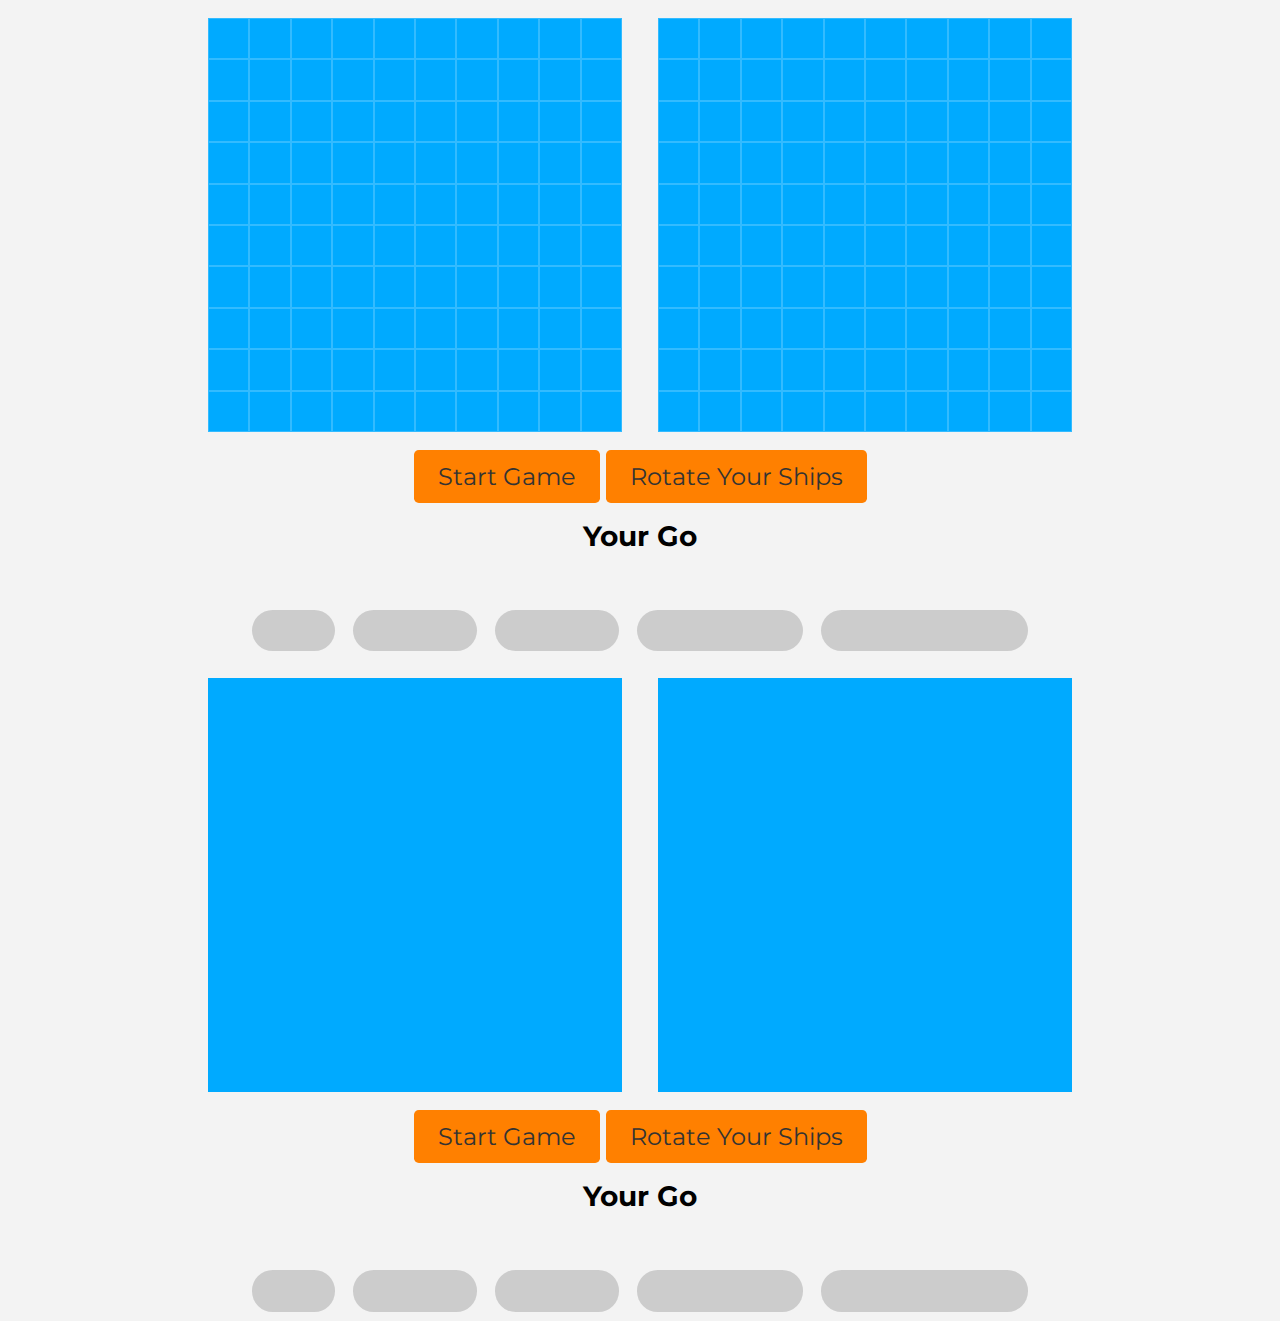
<file: HTML/battleships.html>
<!DOCTYPE html>
<html lang="en" dir="ltr">
  <head>
    <meta charset="utf-8">
    <title>Battle Ships</title>
    <link rel="stylesheet" href="/CSS/battleships.css">
    <link href="https://fonts.googleapis.com/css2?family=Bangers&family=Montserrat&display=swap" rel="stylesheet">
    <script>
     
    </script>
    <script src="/JS/battleships.js" charset="utf-8"></script>
  </head>
  <body>
    <div class="container">
      <div class="battleship-grid grid-user"></div>
      <div class="battleship-grid grid-computer"></div>
    </div>
 
    <div class="container hidden-info">
      <div class="setup-buttons" id="setup-buttons">
        <button id="start" class="btn">Start Game</button>
        <button id="rotate" class="btn">Rotate Your Ships</button>
      </div>
      <h3 id="whose-go" class="info-text">Your Go</h3>
      <h3 id="info" class="info-text"></h3>
    </div>
 
    <div class="container">
      <div class="grid-display">
        <div class="ship destroyer-container" draggable="true"><div id="destroyer-0"></div><div id="destroyer-1"></div></div>
        <div class="ship submarine-container" draggable="true"><div id="submarine-0"></div><div id="submarine-1"></div><div id="submarine-2"></div></div>
        <div class="ship cruiser-container" draggable="true"><div id="cruiser-0"></div><div id="cruiser-1"></div><div id="cruiser-2"></div></div>
        <div class="ship battleship-container" draggable="true"><div id="battleship-0"></div><div id="battleship-1"></div><div id="battleship-2"></div><div id="battleship-3"></div></div>
        <div class="ship carrier-container" draggable="true"><div id="carrier-0"></div><div id="carrier-1"></div><div id="carrier-2"></div><div id="carrier-3"></div><div id="carrier-4"></div></div>
      </div>
    </div>
	<div class="Background-audio">
		<audio controls autoplay loop hidden>
		  <source src="/AUDIO/[Drumstep] - Tristam & Braken - Flight [Monstercat Release].mp3" type="" />
		</audio>
	  </div>
  </body>



<!DOCTYPE html>
<html lang="en" dir="ltr">

<head>
	<meta charset="utf-8">
	<title>Battle Ships</title>
	<link rel="stylesheet" href="/CSS/battleships.css">
	<link href="https://fonts.googleapis.com/css2?family=Bangers&family=Montserrat&display=swap" rel="stylesheet">
	<script>
		let gameMode = 'singlePlayer'
	</script>
	<script src="/JS/battleships.js" charset="utf-8"></script>
</head>

<body>
	<div class="container">
		<div class="battleship-grid grid-user"></div>
		<div class="battleship-grid grid-computer"></div>
	</div>

	<div class="container hidden-info">
		<div class="setup-buttons" id="setup-buttons">
			<button id="start" class="btn">Start Game</button>
			<button id="rotate" class="btn">Rotate Your Ships</button>
		</div>
		<h3 id="whose-go" class="info-text">Your Go</h3>
		<h3 id="info" class="info-text"></h3>
	</div>

	<div class="container">
		<div class="grid-display">
			<div class="ship destroyer-container" draggable="true">
				<div id="destroyer-0"></div>
				<div id="destroyer-1"></div>
			</div>
			<div class="ship submarine-container" draggable="true">
				<div id="submarine-0"></div>
				<div id="submarine-1"></div>
				<div id="submarine-2"></div>
			</div>
			<div class="ship cruiser-container" draggable="true">
				<div id="cruiser-0"></div>
				<div id="cruiser-1"></div>
				<div id="cruiser-2"></div>
			</div>
			<div class="ship battleship-container" draggable="true">
				<div id="battleship-0"></div>
				<div id="battleship-1"></div>
				<div id="battleship-2"></div>
				<div id="battleship-3"></div>
			</div>
			<div class="ship carrier-container" draggable="true">
				<div id="carrier-0"></div>
				<div id="carrier-1"></div>
				<div id="carrier-2"></div>
				<div id="carrier-3"></div>
				<div id="carrier-4"></div>
			</div>
		</div>
	</div>


	<div class="background-music">
		<audio controls autoplay loop hidden>
			<source src="/AUDIO/[Drumstep] - Tristam & Braken - Flight [Monstercat Release].mp3">
		</audio>
	</div>
</body>


</html>
</file>
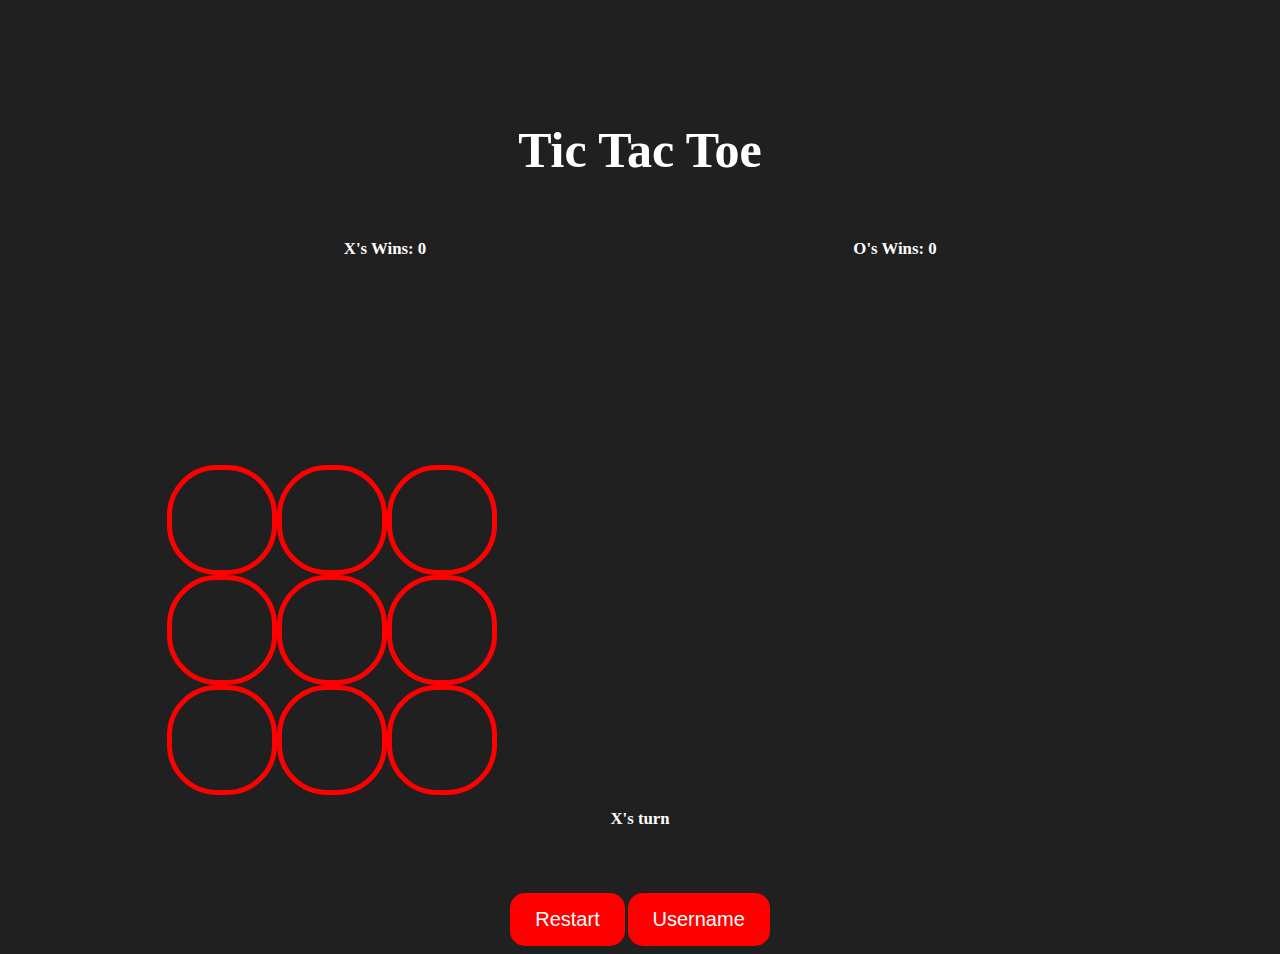
<file: HTML/tictactoe.html>
<html lang="en">

<head>
  <meta charset="UTF-8">
  <meta http-equiv="X-UA-Compatible" content="IE=edge">
  <meta name="viewport" content="width=device-width, initial-scale=1.0">
  <title>Tic tac toe</title>

  <link rel="stylesheet" href="/CSS/tictactoe.css">

</head>

<body>



  <div class="gameContainer">
    <h1>Tic Tac Toe</h1>
  </div>


  <p class="demo"></p>
  <div class="credits">
    <div>&nbsp;</div>
  
    <div class="text-center">

      <h2>X's Wins: <span class="firstplayerCredits">0</span></h2>
      <div class="computer-dice">

      </div>
    </div>
    <div>&nbsp;</div>
    <div class="text-center">
      <h2>O's Wins: <span class="secondplayerCredits">0</span></h2>
    </div>
    <div>&nbsp;</div>
  </div>

  <div class="cellContainer">
    <div cellIndex="0" class="cell"></div>
    <div cellIndex="1" class="cell"></div>
    <div cellIndex="2" class="cell"></div>
    <div cellIndex="3" class="cell"></div>
    <div cellIndex="4" class="cell"></div>
    <div cellIndex="5" class="cell"></div>
    <div cellIndex="6" class="cell"></div>
    <div cellIndex="7" class="cell"></div>
    <div cellIndex="8" class="cell"></div>
  </div>




  <h2 class="turnText"></h2>
  <button class="restartButton">Restart</button>

  <button class="Userbtn">Username</button>




  <div class="Background-audio">
    <audio controls autoplay loop hidden>
      <source src="/AUDIO/Shreksophone (Original).mp3" type="" />
    </audio>
  </div>












  <script src="/JS/tictactoe.js"></script>
</body>

</html>

</script>
</body>

</html>
</file>
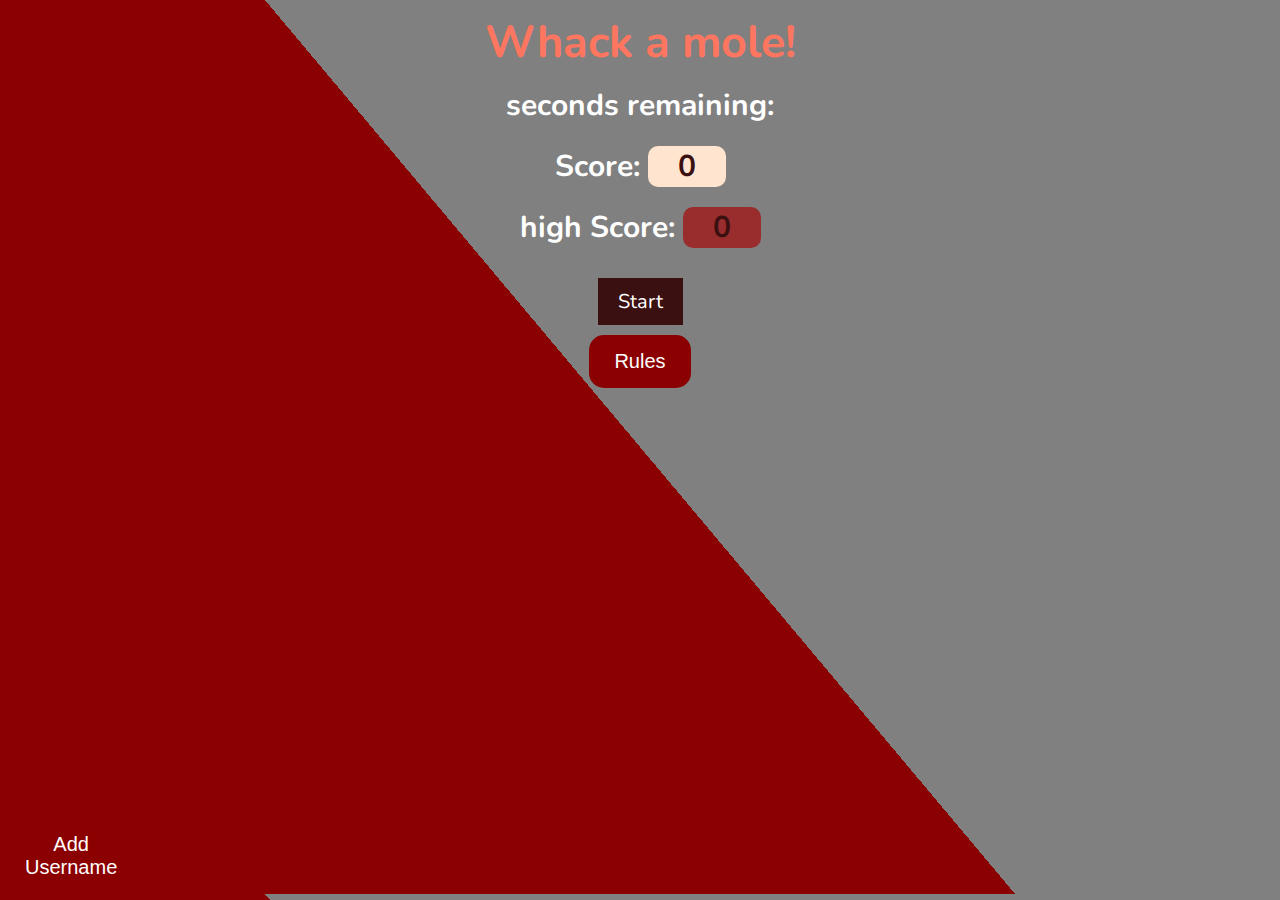
<file: HTML/whackamole.html>
<!DOCTYPE html>
<html lang="en">

<head>
  <meta charset="UTF-8">
  <meta http-equiv="X-UA-Compatible" content="IE=edge">
  <meta name="viewport" content="width=device-width, initial-scale=1.0">
  <title>Document</title>
  <link rel="stylesheet" href="/CSS/whackamole.css">
</head>

<body>
  <div class="overlay" onclick="off()">
    <div class="text">
      <article>
        <p>Objective:</p>

        <p>The goal of the game is to score as many points as possible by successfully whacking moles that randomly
          appear
          from their holes.</p>

        <p> Game Setup:</p>

        <p>The game board consists of multiple mole holes, each equipped with a mole that can pop up.
          cursor is provided for players to use for whacking the mole(s).
          After youve scored 15 points, a second mole will appear.</p>

        <p>Scoring:</p>

        <p>Each successfully whacked mole earns the player 1 point.
          The score goes down when you miss or click a mole to late.</p>

        <p>Game Duration:</p>

        <p>The game takes 25 seconds.</p>

        <p>Game Start:</p>

        <p>Players start with their cursor on the game board.
          The moles are initially hidden in their holes.</p>

        <p>Gameplay:</p>

        <p> When the game starts, moles will randomly pop up from their holes.
          Players must quickly and accurately whack the moles with the mallet to score points.</p>

        <p>Penalties:</p>

        <p>Avoid hitting the game board or holes without moles, as this may result in penalties or point deductions.</p>
      </article>
    </div>
  </div>

  <header>
    <h1>Whack a mole!</h1>
    <h2>seconds remaining: <span id="timer"></span> </h2>
    <h2>Score: <span class="score">0</span></h2>
    <h2><span class="missScore"></span></h2>
    <h2>high Score: <span class="highscore">0</span></h2>

    <button class="start">Start</button>
  </header>
  <button class="rules" onclick="on()">Rules</button>

  <main>
    <div class="game">
      <div class="hole hole1">
        <div class="mole"></div>
      </div>
      <div class="hole hole2">
        <div class="mole"></div>
      </div>
      <div class="hole hole3">
        <div class="mole"></div>
      </div>
      <div class="hole hole4">
        <div class="mole"></div>
      </div>
      <div class="hole hole5">
        <div class="mole"></div>
      </div>
      <div class="hole hole6">
        <div class="mole"></div>
      </div>
      <div class="hole hole7">
        <div class="mole"></div>
      </div>
      <div class="hole hole8">
        <div class="mole"></div>
      </div>
      <div class="hole hole9">
        <div class="mole"></div>
      </div>
    </div>
    <p class="demo"></p>
    <button class="Userbtn" onclick="myUsername()">Add Username</button>
  </main>

  <div class="achtergrond-geluid">
    <audio controls autoplay loop hidden>
      <source src="/AUDIO/Mario Kart Wii - Coconut Mall [Remix].mp3">
    </audio>
  </div>
  <script src="/JS/whackamole.js"></script>
</body>

</html>
</file>
<file: CSS/battleships.css>
html{cursor: url(/IMG/Naamloos.png), auto; }
h1 {
    text-align: center;
    color: #f50a0a;
}





.connected,
.ready {

  font-weight: normal;
  opacity: .25;
  text-decoration: line-through;
}
.connected.active,
.ready.active {
  opacity: 1;
  text-decoration: none;
}

.restartButton {
  display: inline-block;
  padding: 15px 25px;
  font-size: 20px;
  text-align: center;
  text-decoration: none;
  outline: none;
  color: #fff;
  background-color: darkred;
  border: none;
  border-radius: 15px;
  margin-top: 100px;
  margin-left: 900px;
  cursor: url(/IMG/Naamloos.png), auto;
}


.restartButton:hover {
  cursor: url(/IMG/Naamloos.png), auto;
  background-color: rgb(199, 5, 5);
}

.restartButton:hover {
  cursor: url(/IMG/Naamloos.png), auto;
  background-color: rgb(199, 5, 5);

}

.luffy {
  height: 400px;
}

.garp {
  height: 400px;
} */
 html {
  cursor: url(/IMG/Naamloos.png), auto;
}

h1 {
  text-align: center;
  color: #f50a0a;
}

/* * {
  padding: 0;
  margin: 0;
  box-sizing: border-box;
}
 
body {
  cursor: url(/IMG/Naamloos.png), auto;
  background: #000000;
}
 
#board {
  position: relative;
  width: 100%;
  min-width: 550px;
}
 
#messageArea {
  width: 100%;
  text-align: center;
  margin-top: 5px;
  color: #ffffff;
  font-family: "Fascinate Inline";
  font-size: 25px;
}
 
table {
  border-collapse: separate;
  border-spacing: 3px;
  margin: 0 auto;
}
 
td {
  position: relative;
  width: 70px;
  height: 70px;
  border: 2px solid #ffffff;
  border-radius: 15px;
}
 
td:hover {
  background: #7a0909;
}
 
td div {
  width: 70px;
  height: 70px;
 }
 
.numbers, .letters {
  text-align: center;
  font-size: 20px;
  font-family: "Baloo Bhaina";
  color: #f4f8ff;
  height: 40px;
  width: 40px;
  border: none;
}
 
.hit {
  position: absolute;
  bottom: 5px;
  left: 5px;
  width: 60px;
  height: 30px;
  background: #851B15;
  border-radius: 5px 5px 50px 35px;
  animation: wave 1s ease-in-out infinite alternate;
}
 
 @keyframes wave {
  0% {transform: rotate(-7deg)}
  100% {transform: rotate(5deg)}
}
 
.hit::after {
  content: '';
  position: absolute;
  top: 8px;
  left: 8px;
  width: 10px;
  height: 10px;
  background: #D2995F;
  border-radius: 50%;
  box-shadow: 15px 0 #FCCE9E,
              30px 0 #D2995F;
}
 
.hit::before {
  content: '';
  position: absolute;
  bottom: 30px;
  left: 10px;
  width: 16px;
  height: 30px;
  background: #5A0400;
  box-shadow: 15px 4px 0 -4px #AC3B35;  
}
 
.miss {
  width: 60px;
  height: 10px;
  position: absolute;
  top: 30px;
  left: 5px;
  border-radius: 5px;
  background: #ff0000;
  transform-origin: center center;
  transform: rotate(45deg);
  box-shadow: 3px 3px #700000;
  animation: blow 0.5s ease-in;
}
 
@keyframes blow {
  0% {transform: scale(0);}
  1% {transform: rotate(45deg);}
  80% {transform: scale(1.7);}
  100% {transform: scale(1);}
}
 
.miss::after {
  content: '';
  width: 60px;
  height: 10px;
  position: absolute;
  border-radius: 5px;
  background: #700000;
  transform: rotate(90deg);
  box-shadow: 3px -3px #ffffff;
} */

body {
  margin: 0;
  background-color: #F3F3F3;
  overflow-x: hidden;
}

*,
*::before,
*::after {
  font-family: 'Montserrat', sans-serif;
  box-sizing: border-box;
}

.splash-container {
  display: flex;
  flex-direction: column;
  justify-content: center;
  align-items: center;
  height: 66vh;
}

.splash-title {
  font-family: 'Bangers', cursive;
  font-size: 10rem;
}

.splash-battleship-image {
  position: absolute;
  bottom: 5vh;
  left: 20vw;
  width: 100%;
  transform: rotateY(180deg);
  pointer-events: none;
  opacity: .25;
}

.btn {
  font-size: inherit;
  background-color: hsl(30, 100%, 50%);
  padding: .5em 1em;
  outline: none;
  border: none;
  text-decoration: none;
  cursor: pointer;
  border-radius: .2em;
  color: #333;
}

.btn:hover,
.btn:focus {
  background-color: hsl(30, 100%, 40%);
}

.splash-btn {
  font-size: 2rem;
  margin-left: 2rem;
}

.splash-btn:first-child {
  margin-left: 0;
}

.container {
  display: flex;
  justify-content: center;
  width: 100%;
}

.battleship-grid {
  margin: 2vmin;
  display: grid;
  background-color: hsl(200, 100%, 50%);
  grid-template-rows: repeat(10, 4.6vmin);
  grid-template-columns: repeat(10, 4.6vmin);
}

.grid-computer>.taken,
.grid-computer>.boom {
  background-color: hsl(200, 100%, 50%) !important;
  border-radius: 0 !important;
}

.taken,
.ship {
  position: relative;
  background-color: hsl(0, 0%, 80%);
}

.taken.start.vertical,
.taken.start.vertical::before {
  border-top-left-radius: 50%;
  border-top-right-radius: 50%;
}

.taken.end.vertical,
.taken.end.vertical::before {
  border-bottom-left-radius: 50%;
  border-bottom-right-radius: 50%;
}

.taken.start.horizontal,
.taken.start.horizontal::before {
  border-top-left-radius: 50%;
  border-bottom-left-radius: 50%;
}

.taken.end.horizontal,
.taken.end.horizontal::before {
  border-top-right-radius: 50%;
  border-bottom-right-radius: 50%;
}

.taken.vertical::before,
.taken.horizontal::before {
  content: '';
  position: absolute;
  border: .3vmin solid white;
  top: -1px;
  bottom: -1px;
  left: -1px;
  right: -1px;
}

.taken.horizontal::before {
  animation: ripplesY 3s linear infinite;
  border-left: none;
  border-right: none;
}

.taken.vertical::before {
  animation: ripplesX 3s linear infinite;
  border-top: none;
  border-bottom: none;
}

@keyframes ripplesX {
  0% {
    opacity: 1;
    transform: scaleX(1);
  }

  100% {
    opacity: 0;
    transform: scaleX(1.5);
  }
}

@keyframes ripplesY {
  0% {
    opacity: 1;
    transform: scaleY(1);
  }

  100% {
    opacity: 0;
    transform: scaleY(1.5);
  }
}

.grid-display {
  display: flex;
}

.ship>div {
  width: 4.6vmin;
  height: 4.6vmin;
}

.ship {
  display: flex;
  flex-wrap: wrap;
  margin: 1vmin;
  width: calc(4.6vmin * var(--width, 1));
  height: calc(4.6vmin * var(--height, 1));
  border-radius: 2.3vmin;
}

.battleship-grid div {
  border: 1px solid hsla(0, 0%, 100%, .2);
}

.destroyer-container {
  --width: 2;
}

.destroyer-container-vertical {
  --height: 2;
  --width: 1;
}

.submarine-container,
.cruiser-container {
  --width: 3;
}

.submarine-container-vertical,
.cruiser-container-vertical {
  --height: 3;
  --width: 1;
}

.battleship-container {
  --width: 4;
}

.battleship-container-vertical {
  --height: 4;
  --width: 1;
}

.carrier-container {
  --width: 5;
}

.carrier-container-vertical {
  --height: 5;
  --width: 1;
}

.hidden-info {
  font-size: 1.5rem;
  align-items: center;
  flex-direction: column;
}

.info-text {
  margin: 1rem;
}

.miss,
.boom {
  display: flex;
  justify-content: center;
  align-items: center;
}

.boom::after,
.miss::after {
  content: '';
  position: absolute;
  border-radius: 100%;
  width: 2vmin;
  height: 2vmin;
}

.miss::after {
  background-color: white;
}

.boom::after {
  background-color: red;
}

.miss::before {
  content: '';
  position: absolute;
  animation: hit .2s ease-out forwards;
  border: 1vmin solid white;
  border-radius: 100%;
  width: 2vmin;
  height: 2vmin;
}

.boom {
  animation: boom .2s ease-out forwards;
}

@keyframes hit {
  0% {
    opacity: 1;
    transform: scale(0);
  }

  100% {
    opacity: 0;
    transform: scale(4);
  }
}

@keyframes boom {
  0% {
    background-color: red;
  }

  100% {
    background-color: hsl(0, 0%, 80%);
  }
}

.player {
  margin: 2vmin;
}

.connected,
.ready {
  font-weight: normal;
  opacity: .25;
  text-decoration: line-through;
}

.connected.active,
.ready.active {
  opacity: 1;
  text-decoration: none;
}

.restartButton {
  display: inline-block;
  padding: 15px 25px;
  font-size: 20px;
  text-align: center;
  text-decoration: none;
  outline: none;
  color: #fff;
  background-color: darkred;
  border: none;
  border-radius: 15px;
  margin-top: 100px;
  margin-left: 900px;
  cursor: url(/IMG/Naamloos.png), auto;
}

.restartButton:hover {
  cursor: url(/IMG/Naamloos.png), auto;
  background-color: rgb(199, 5, 5);
}
</file>
<file: CSS/tictactoe.css>
html{cursor: url(/IMG/Naamloos.png), auto;}

 h1 {
   line-height: 2em;
   margin-top: 100px;
   padding-bottom: 5px;
   font-size: 50px;
   font-weight: bold;
 }

 .cell {
   width: 100px;
   height: 100px;
   border: 5px solid red;
   border-radius: 50px;
   line-height: 75px;
   font-size: 50px;
   color: white;
 }

 


 .gameContainer {
   font-family: "Permanent Marker", cursive;
   text-align: center;
   color: white;
 }

 .cellContainer {
   display: grid;
   grid-template-columns: repeat(3, auto);
   width: 225px;
   margin: auto;
   margin-right: 880px;
   margin-top: 200px;
 }


 .first {
   border-left: 2px solid red;
   border-right: 2px solid red;
 }

 .second {
   border-top: 2px solid red;
   border-bottom: 2px solid red;
 }

 body {
   background-color: rgb(32, 32, 32);
   background-image: url("https://janschreiber.github.io/img2/black-chalk.jpg");
   color: rgb(230, 230, 230);
   text-align: center;
   font-family: 'Indie Flower', 'Comic Sans', cursive;
   font-size: 0.7em;
   color:white;
 }




 button {
   display: inline-block;
   padding: 15px 25px;
   font-size: 20px;
   text-align: center;
   text-decoration: none;
   outline: none;
   color: #fff;
   background-color: red;
   border: none;
   border-radius: 15px;
   margin-top: 50px;
   cursor: url(/IMG/Naamloos.png), auto;

 }

 button:hover {
   background-color: rgb(199, 5, 5);
   cursor: url(/IMG/Naamloos.png), auto;
 }


.text-center{
  text-align: center;
}

.credits{
  column-count: 5;
  column-fill: balance;
}


.input{
  margin-top: 50px;
}

.demo {
  margin-right: 1500px;
  font-size: 30px;
  font-family: 'Indie Flower', 'Comic Sans', cursive;
}
</file>
<file: CSS/whackamole.css>
@import url('https://fonts.googleapis.com/css?family=Nunito');



html {
  cursor: url(/IMG/Naamloos.png), auto;
}

*,
*:before,
*:after {
  box-sizing: inherit;
}

html {
  -moz-box-sizing: border-box;
  -webkit-box-sizing: border-box;
  box-sizing: border-box;
  font-size: 10px;
}

body {
  padding: 0;
  margin: 0;
  font-family: 'Nunito', sans-serif;
  background-color: rgb(0, 0, 0);
  text-align: center;
  background-image: linear-gradient(50deg, darkred 50%, grey 50%);
  height: 100%;
}


h1 {
  font-size: 4.5rem;
  line-height: 1;
  margin: 2rem 0 0 0;
  color: #ff7660;
}

h2 {
  font-size: 3rem;
  color: #ffffff;
  margin: 2rem;
}

.score {
  background: #ffe5cf;
  padding: 0 3rem;
  line-height: 1;
  -webkit-border-radius: 1rem;
  -moz-border-radius: 1rem;
  border-radius: 1rem;
  color: #3b1010;
}

.game {
  width: 600px;
  height: 400px;
  display: flex;
  flex-wrap: wrap;
  margin: 0 auto;
}

.hole {
  flex: 1 0 33.33%;
  overflow: hidden;
  position: relative;
}

.hole:after {
  display: block;
  background: url('https://s3-us-west-2.amazonaws.com/s.cdpn.io/1159990/dirt.svg') bottom center no-repeat;
  background-size: contain;
  content: '';
  width: 100%;
  height: 70px;
  position: absolute;
  z-index: 2;
  bottom: -30px;
}

.mole {
  background: url('https://images.poms.omroep.nl/image/635061.jpg') bottom center no-repeat;
  background-size: 100%;
  position: absolute;
  top: 100%;
  width: 100%;
  height: 100%;
  transition: all 0.4s;
}

.hole.up .mole {
  top: 0;
}

.start {
  font-family: 'Nunito', sans-serif;
  display: inline-block;
  text-decoration: none;
  border: 0;
  background: #3b1010;
  color: #fff;
  font-size: 2rem;
  padding: 1rem 2rem;
  cursor: pointer;
  margin: 1rem;
  cursor: url(/IMG/Naamloos.png), auto;
}

.start:hover {
  opacity: 0.8;
  cursor: url(/IMG/Naamloos.png), auto;

}


.highscore {
  background: rgb(153, 44, 44);
  padding: 0 3rem;
  line-height: 1;
  -webkit-border-radius: 1rem;
  -moz-border-radius: 1rem;
  border-radius: 1rem;
  color: #3b1010;
}

.Userbtn {
  display: inline-block;
  padding: 15px 25px;
  font-size: 20px;
  cursor: pointer;
  text-align: center;
  text-decoration: none;
  outline: none;
  color: #fff;
  background-color: darkred;
  border: none;
  border-radius: 15px;
  margin-right: 1500px;
}

.Userbtn:hover {
  background-color: #490303
}

.Userbtn:active {
  background-color: #ff0000;
  transform: translateY(4px);
}

.demo {
  margin-right: 1500px;
  font-size: 30px;
  color: white;
}

.rules{
  display: inline-block;
  padding: 15px 25px;
  font-size: 20px;
  cursor: pointer;
  text-align: center;
  text-decoration: none;
  outline: none;
  color: #fff;
  background-color: darkred;
  border: none;
  border-radius: 15px;
}
.rules:hover {
  background-color: #490303
}
.rules:active {
  background-color: #ff0000;
  transform: translateY(4px);
}
.text {
  position: absolute;
  top: 20%;
  left: 50%;
  font-size: 15px;
  color: white;
  transform: translate(-50%, -50%);
  -ms-transform: translate(-50%, -50%);
}

.overlay {
  position: fixed;
  display: none;
  width: 100%;
  height: 100%;
  top: 0;
  left: 0;
  right: 0;
  bottom: 0;
  background-color: rgba(0, 0, 0, 0.5);
  z-index: 2;
  cursor: pointer;
}
</file>
